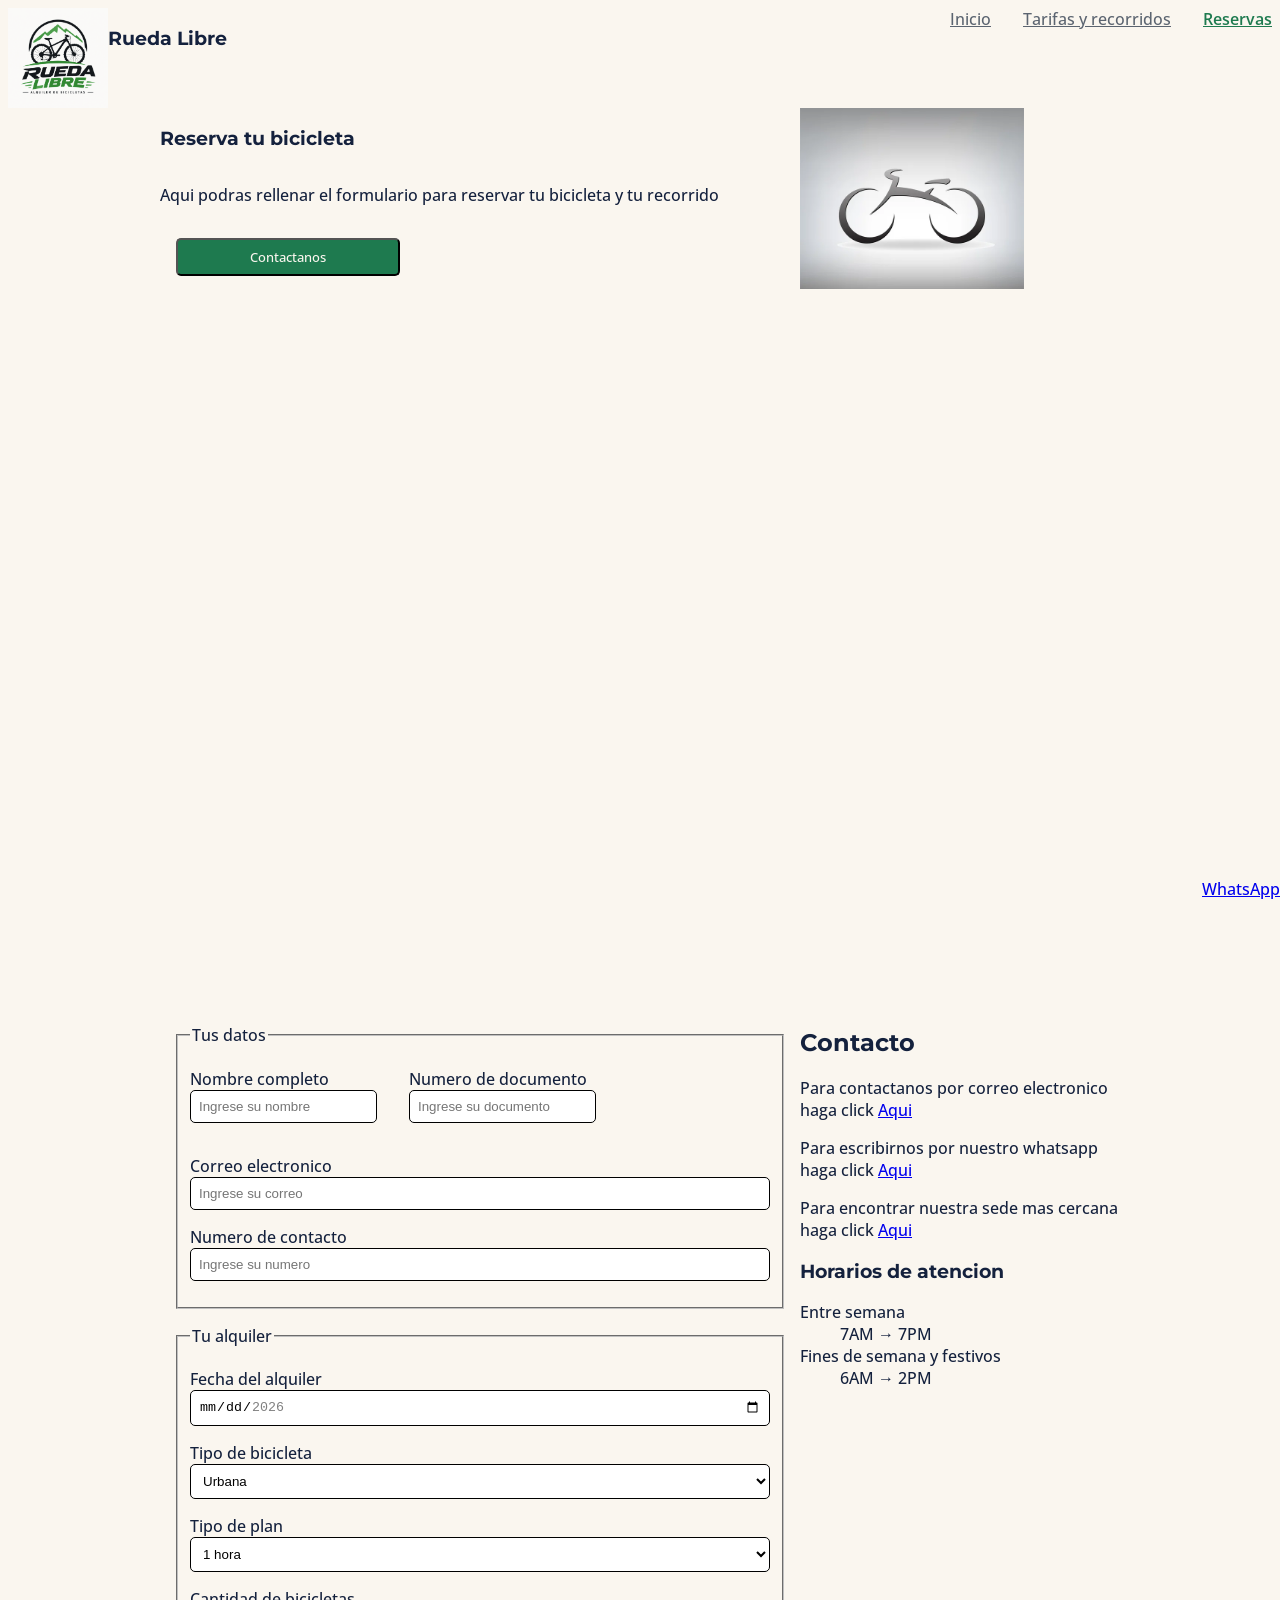
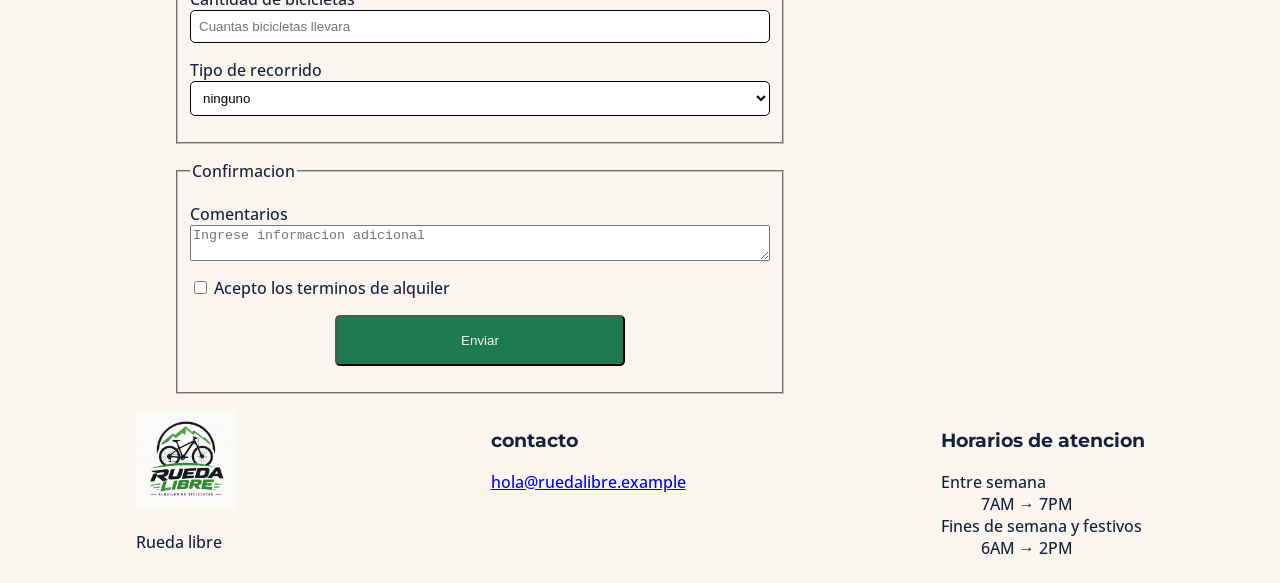
<file: paginas/reservas.html>
<!DOCTYPE html>
<html lang="es">
<head>
    <meta charset="UTF-8">
    <meta name="viewport" content="width=device-width, initial-scale=1.0">
    <title>Reservas Rueda libre</title>
    <link rel="stylesheet" href="../css/style.css">

    <link rel="preconnect" href="https://fonts.googleapis.com">
    <link rel="preconnect" href="https://fonts.gstatic.com" crossorigin>
    <link href="https://fonts.googleapis.com/css2?family=Montserrat:ital,wght@0,100..900;1,100..900&display=swap" rel="stylesheet">

    <link rel="preconnect" href="https://fonts.googleapis.com">
    <link rel="preconnect" href="https://fonts.gstatic.com" crossorigin>
    <link href="https://fonts.googleapis.com/css2?family=Montserrat:ital,wght@0,100..900;1,100..900&family=Open+Sans:ital,wght@0,300..800;1,300..800&display=swap" rel="stylesheet">
</head>
<body>

    <header>

        <div id="logo-titulo">

            <img src="../img/logo.png" alt="logo">
            <h3>Rueda Libre</h3>

        </div>

        <nav id="menu">
            <a href="../index.html" class="inactivo">Inicio</a>
            <a href="tarifas.html" class="inactivo">Tarifas y recorridos</a>
            <a href="reservas.html" class="activo">Reservas</a>
        </nav>

    </header>

    <main>

    <section id="bienvenida">
        <article>
    <h1>Reserva tu bicicleta</h1>
    <p>Aqui podras rellenar el formulario para reservar tu bicicleta y tu recorrido</p>
    <button class="reservar-ahora"><a href="mailto: hola@ruedalibre.example" target="_blank">Contactanos</a></button>
        </article>
    <img src="../img/imagen-portada.webp" alt="logo">
    </section>
    
    
    <section id="contenido">
    
    <section id="formulario-reserva">

        <form action="" method="post">
            <fieldset>
                <legend>Tus datos</legend>
            <div id="nombre-doc">
            <p id="input">
            <label for="nombre">Nombre completo</label>
            <input id="nombre" type="text" name="nombre" placeholder="Ingrese su nombre" required minlength="3" title="Ingrese minimo 3 caracteres">
            </p>
            <p id="input">
            <label for="documento">Numero de documento</label>
            <input id="documento" name="documento" type="text" placeholder="Ingrese su documento" required minlength="6" maxlength="10" title="su documento debe tener entre 6 y 10 caracteres">
            </p>
            </div>
            <p id="input">
            <label for="correo">Correo electronico</label>
            <input id="correo" name="correo" type="email" placeholder="Ingrese su correo" required title="este campo es obligatorio">
            </p>
            <p id="input">
            <label for="numero">Numero de contacto</label>
            <input id="numero" name="numero" type="number" placeholder="Ingrese su numero" required min="3000000000" max="3999999999" title="El numero de telefono debe empezar por 3 y tener 10 caracteres">
            </p>
            </fieldset>
            <fieldset>
            <legend>Tu alquiler</legend>
            <p id="input">
            <label for="fecha">Fecha del alquiler</label>
            <input id="fecha" name="fecha" type="date" min="2026-11-01" max="2026-12-30" required title="solo se aceptan reservas entre el 1/11/26 y el 30/12/26">
            </p>
            <p id="input">
            <label for="tipo-bicicleta">Tipo de bicicleta</label>
            <select name="tipo-bicicleta" id="tipo-bicicleta" required title="este campo es obligatorio">
                <option value="1">Urbana</option>
                <option value="2">Montaña</option>
                <option value="3">Electrica</option>

            </select>
            </p>
            <p id="input">
            <label for="tipo-plan">Tipo de plan</label>
            <select name="tipo-plan" id="tipo-plan" required title="este campo es obligatorio">

                <option value="1">1 hora</option>
                <option value="2">Medio dia</option>
                <option value="3">1 dia</option>

            </select>
            </p>
            <p id="input">
            <label for="cantidad-bicicletas">Cantidad de bicicletas</label>
            <input id="cantidad-bicicletas" name="cantidad-bicicletas" type="number" placeholder="Cuantas bicicletas llevara" required min="1" max="6" title="solo puedes reservar entre 1 y 6 bicicletas">
            </p>
            <p id="input">
            <label for="tipo-recorrido">Tipo de recorrido</label>
            <select name="tipo-recorrido" id="tipo-recorrido">

                <option value="1">ninguno</option>
                <option value="2">Rio y parques</option>
                <option value="3">Sabores de barrio</option>
                <option value="4">Reto las palmas</option>

            </select>
            </p>
            </fieldset>
            <fieldset>
            <legend>Confirmacion</legend>
            <p id="input">
            <label for="comentario">Comentarios</label>
            <textarea name="comentario" id="comentario" placeholder="Ingrese informacion adicional" maxlength="300" title="este campo tiene un maximo de 300 caracteres"></textarea>
            </p>
            <p id="input">
            <label for="terminos">
                <input type="checkbox" name="terminos" id="terminos" required title="este campo es obligatorio">
                Acepto los terminos de alquiler
            </label>
            </p>
            <p id="boton">
            <button type="submit">Enviar</button>
            </p>
            </fieldset>
        </form>

    </section>

    <section id="formulario-soporte">

        <h2>Contacto</h2>

        <p>Para contactanos por correo electronico haga click <a href="mailto: hola@ruedalibre.example" target="_blank">Aqui</a></p>
        <p>Para escribirnos por nuestro whatsapp haga click <a href="https://wa.me/573000000000" target="_blank">Aqui</a></p>
        <p>Para encontrar nuestra sede mas cercana haga click <a target="_blank" href="https://www.google.com/maps/place/De+Moda+Outlet/@6.2193884,-75.5859549,17z/data=!3m1!4b1!4m6!3m5!1s0x8e4429e1dab04e05:0x5a77c25c8a5faf3a!8m2!3d6.2193831!4d-75.5833746!16s%2Fg%2F11gv_xr9wj?entry=ttu&g_ep=EgoyMDI2MTAxNC4wIKXMDSoASAFQAw%3D%3D">Aqui</a></p>

        <h3>Horarios de atencion</h3>
    <dl>

        <dt>Entre semana</dt>
        <dd>7AM → 7PM</dd>

        <dt>Fines de semana y festivos</dt>
        <dd>6AM → 2PM</dd>

    </dl>
        
    </section>
    </section>

    

    </main>

    <footer>

        <section id="marca">

            <img src="../img/logo.png" alt="">
            <p>Rueda libre</p>

        </section>

        <section id="contacto">

            <h3>contacto</h3>
            <a href="mailto: hola@ruedalibre.example" target="_blank">hola@ruedalibre.example</a>

        </section>

        <section id="horario">

            <h3>Horarios de atencion</h3>
    <dl>

        <dt>Entre semana</dt>
        <dd>7AM → 7PM</dd>

        <dt>Fines de semana y festivos</dt>
        <dd>6AM → 2PM</dd>

    </dl>

        </section>
            

            <a href="https://wa.me/573000000000" target="_blank" id="whatsapp">WhatsApp</a>
    </footer>
</body>
</html>
</file>
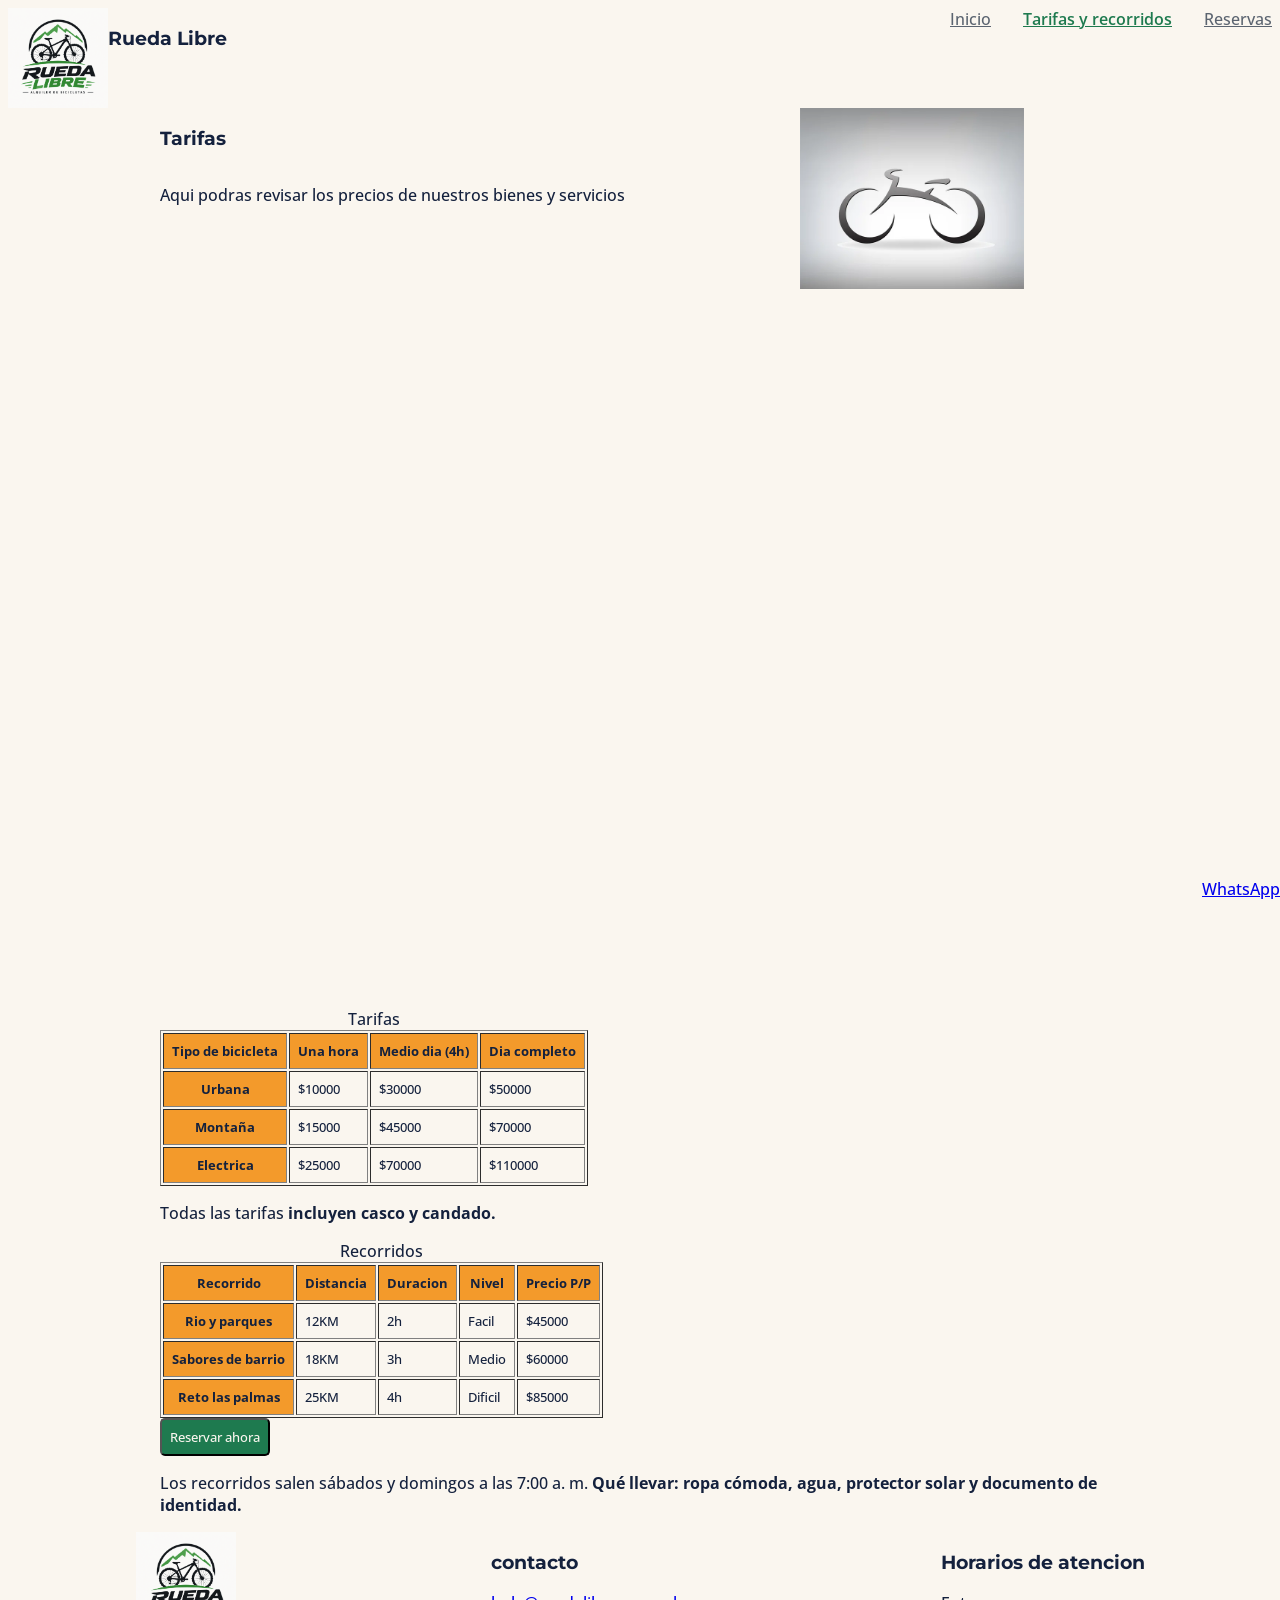
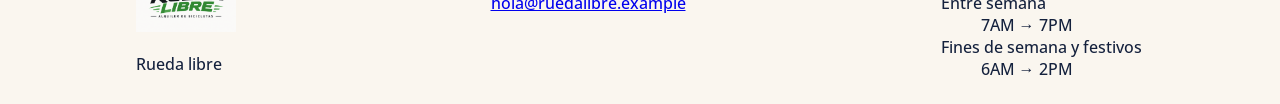
<file: paginas/tarifas.html>
<!DOCTYPE html>
<html lang="es">
<head>
    <meta charset="UTF-8">
    <meta name="viewport" content="width=device-width, initial-scale=1.0">
    <title>Tarifas Rueda Libre</title>
    <link rel="stylesheet" href="../css/style.css">

    <link rel="preconnect" href="https://fonts.googleapis.com">
    <link rel="preconnect" href="https://fonts.gstatic.com" crossorigin>
    <link href="https://fonts.googleapis.com/css2?family=Montserrat:ital,wght@0,100..900;1,100..900&display=swap" rel="stylesheet">

    <link rel="preconnect" href="https://fonts.googleapis.com">
    <link rel="preconnect" href="https://fonts.gstatic.com" crossorigin>
    <link href="https://fonts.googleapis.com/css2?family=Montserrat:ital,wght@0,100..900;1,100..900&family=Open+Sans:ital,wght@0,300..800;1,300..800&display=swap" rel="stylesheet">
</head>
<body>

    <header> 

        <div id="logo-titulo">

            <img src="../img/logo.png" alt="logo">
            <h3>Rueda Libre</h3>

        </div>

        <nav id="menu">
            <a href="../index.html" class="inactivo">Inicio</a>
            <a href="tarifas.html" class="activo">Tarifas y recorridos</a>
            <a href="reservas.html" class="inactivo">Reservas</a>
        </nav>

    </header>

    <main>

    <section id="bienvenida">
        <article>
    <h1>Tarifas</h1>

    <p>Aqui podras revisar los precios de nuestros bienes y servicios</p>
        </article>
    

    <img src="../img/imagen-portada.webp" alt="Logo">
    </section>


    <section id="tabla-bicicleta">
    <table border="1">
        <caption>Tarifas</caption>

        
        <thead>
        <tr>
        <th scope="col">Tipo de bicicleta</th>
        <th scope="col">Una hora</th>
        <th scope="col">Medio dia (4h)</th>
        <th scope="col">Dia completo</th>
        </tr>
        </thead>
        
        <tbody>
        <tr>
        <th scope="row">Urbana</td>
        <td>$10000</td>
        <td>$30000</td>
        <td>$50000</td>
        </tr>
        <tr>
        <th scope="row">Montaña</td>
        <td>$15000</td>
        <td>$45000</td>
        <td>$70000</td>
        </tr>
        <tr>
        <th scope="row">Electrica</td>
        <td>$25000</td>
        <td>$70000</td>
        <td>$110000</td>
        </tr>
        </tbody>

    </table>
    </section>

    <div id="informacion-complementaria">
    <p>Todas las tarifas <strong>incluyen casco y candado.</strong></p>
    </div>
    

    <section id="tabla-recorrido">
    <table id="recorridos" border="1">
        <caption>Recorridos</caption>
        <thead>
        <tr>
            <th scope="col">Recorrido</th>
            <th scope="col">Distancia</th>
            <th scope="col">Duracion</th>
            <th scope="col">Nivel</th>
            <th scope="col">Precio P/P</th>
        </tr>
        </thead>
        <tbody>
        <tr>
            <th scope="row">Rio y parques</td>
            <td>12KM</td>
            <td>2h</td>
            <td>Facil</td>
            <td>$45000</td>
        </tr>
        <tr>
            <th scope="row">Sabores de barrio</td>
            <td>18KM</td>
            <td>3h</td>
            <td>Medio</td>
            <td>$60000</td>
        </tr>
        <tr>
            <th scope="row">Reto las palmas</td>
            <td>25KM</td>
            <td>4h</td>
            <td>Dificil</td>
            <td>$85000</td>
        </tr>
        </tbody>
        
        
    </table>
    </section>

    <div id="informacion-complementaria">
    <button class="reservar-ahora"><a href="reservas.html">Reservar ahora</a></button>
    <div id="informacion-complementaria">
    <p>Los recorridos salen sábados y domingos a las 7:00 a. m. <strong>Qué llevar: ropa cómoda, agua, protector solar y documento de identidad.</strong></p>
    </div>
    </main>

    <footer>

        <section id="marca">

            <img src="../img/logo.png" alt="">
            <p>Rueda libre</p>

        </section>

        <section id="contacto">

            <h3>contacto</h3>
            <a href="mailto: hola@ruedalibre.example" target="_blank">hola@ruedalibre.example</a>

        </section>

        <section id="horario">

            <h3>Horarios de atencion</h3>
    <dl>

        <dt>Entre semana</dt>
        <dd>7AM → 7PM</dd>

        <dt>Fines de semana y festivos</dt>
        <dd>6AM → 2PM</dd>

    </dl>

        </section>
            

            <a href="https://wa.me/573000000000" target="_blank" id="whatsapp">WhatsApp</a>
    </footer>
    
</body>
</html>
</file>
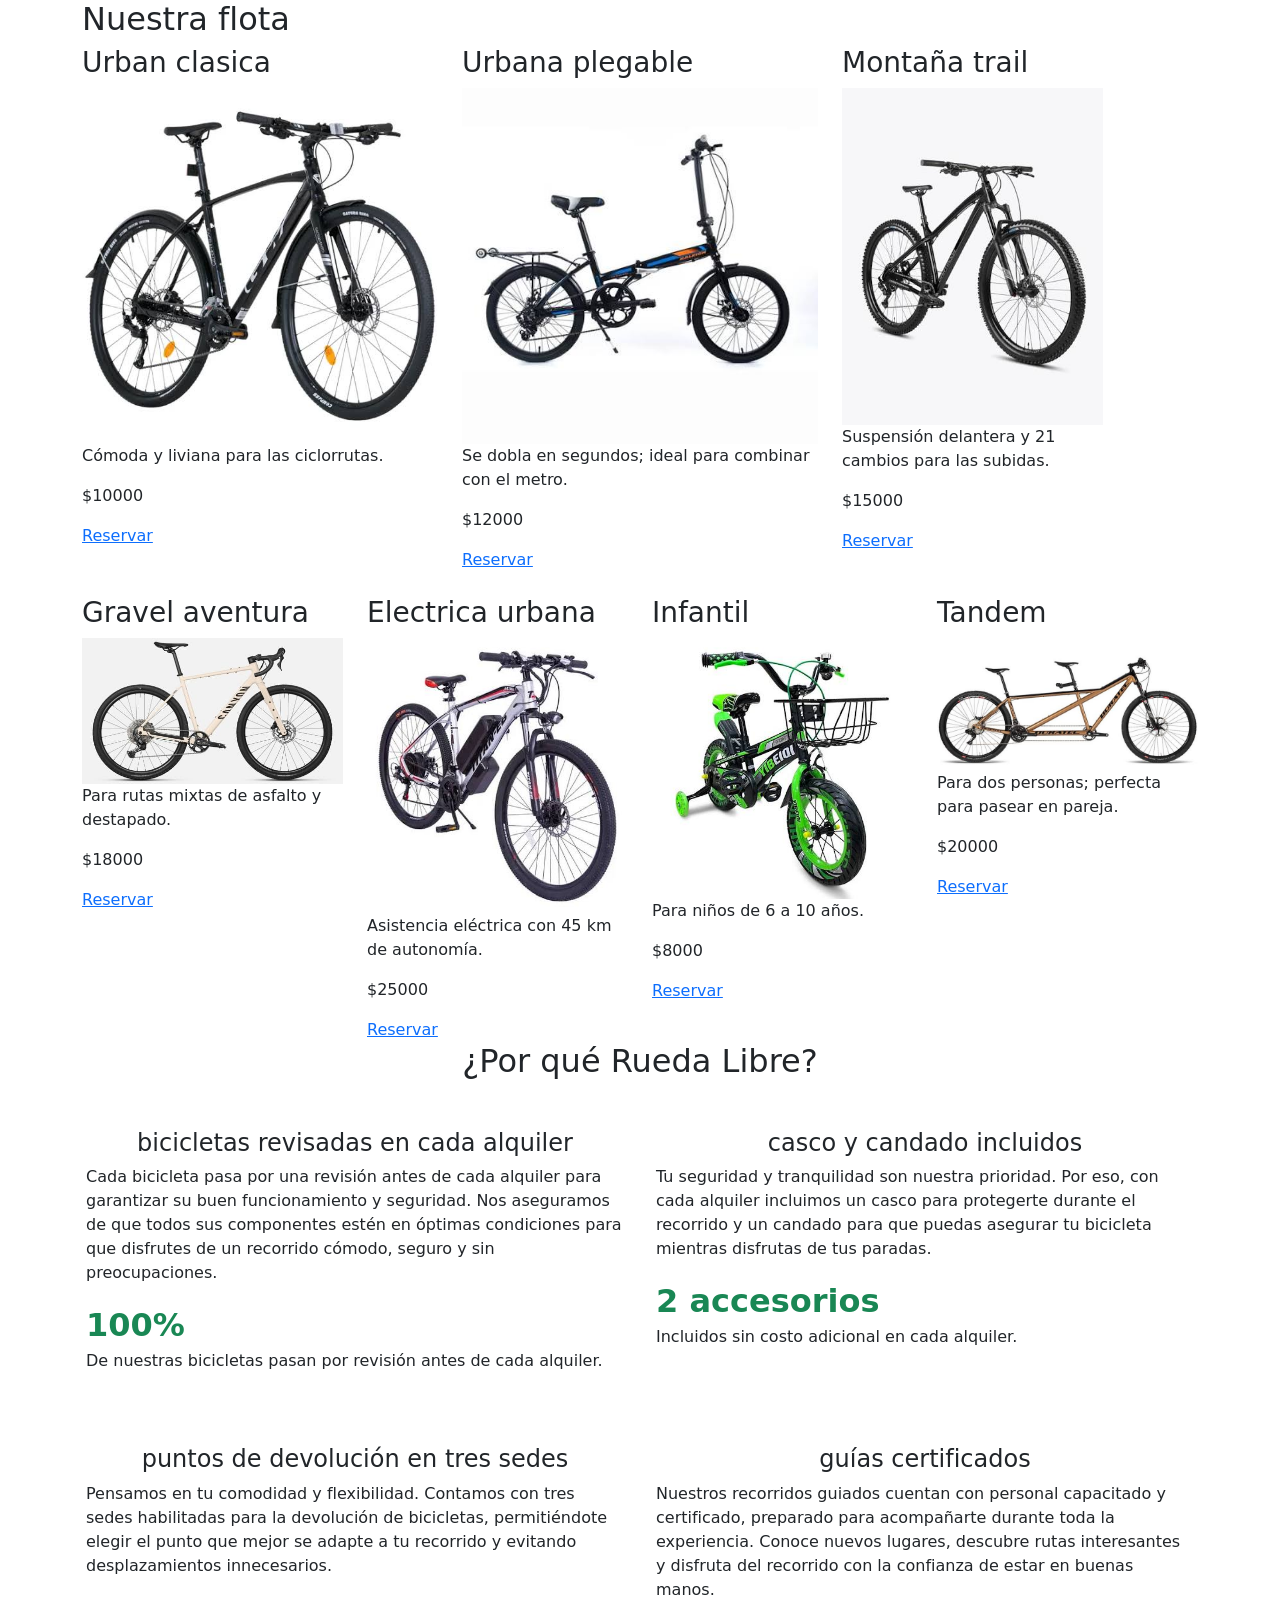
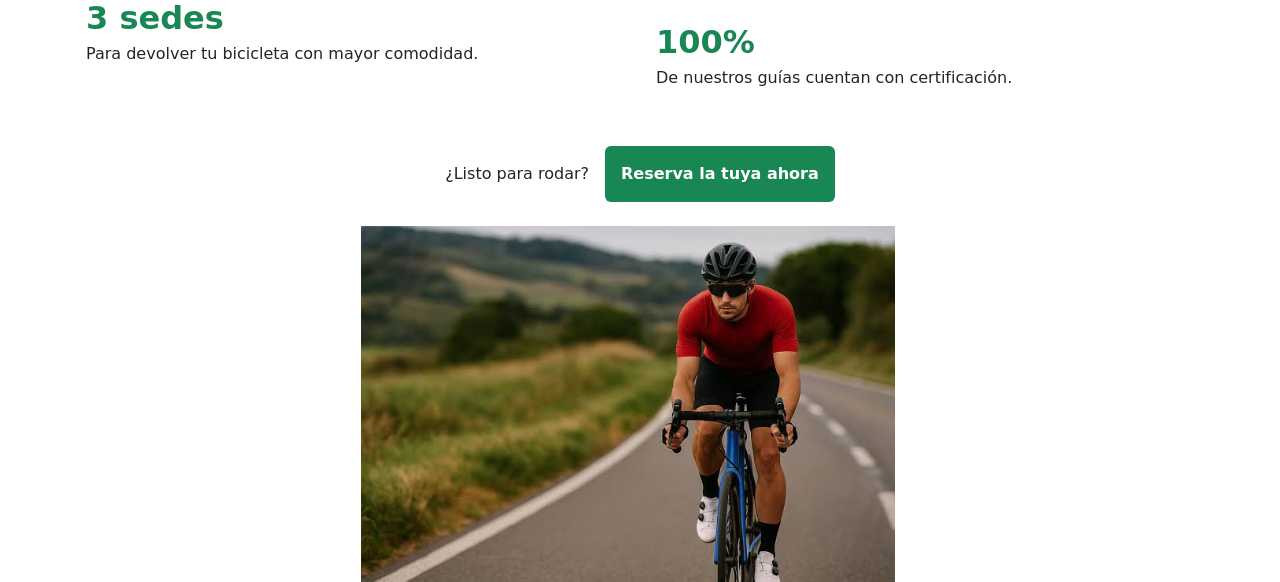
<file: pruebas/catalogo-bootstrap.html>
<!doctype html>
<html lang="es">
<head>
    <meta charset="utf-8">
    <meta name="viewport" content="width=device-width, initial-scale=1">
    <title>Catálogo Bootstrap</title>
    <link href="https://cdn.jsdelivr.net/npm/bootstrap@5.3.8/dist/css/bootstrap.min.css" rel="stylesheet" integrity="sha384-sRIl4kxILFvY47J16cr9ZwB07vP4J8+LH7qKQnuqkuIAvNWLzeN8tE5YBujZqJLB" crossorigin="anonymous">
</head>

<body>
<main class="container">

    <h2>Nuestra flota</h2>
    <section class="row g-4 row-cols-12 row-cols-sm-6 row-cols-lg-4 row-cols-xl-3" >

        <article>

            <h3>Urban clasica</h3>
            <img src="../img/img-urbana-clasica.jpeg" class="img-fluid" alt="bicicleta urbana clasica">
            <p id="descripcion">Cómoda y liviana para las ciclorrutas.</p>
            <p id="precio">$10000</p>
            <a href="paginas/reservas.html">Reservar</a>

        </article>
        <article>

            <h3>Urbana plegable</h3>
            <img src="../img/img-urbana-plegable.jpeg" class="img-fluid" alt="bicicleta plegable" >
            <p id="descripcion">Se dobla en segundos; ideal para combinar con el metro.</p>
            <p id="precio">$12000</p>
            <a href="paginas/reservas.html">Reservar</a>

        </article>
        <article class="col-12 col-sm-6 col-lg-4 col-xl-3">

            <h3>Montaña trail</h3>
            <img src="../img/img-montaña-trail.jpeg" class="img-fluid" alt="Bicicleta montaña trail">
            <p id="descripcion">Suspensión delantera y 21 cambios para las subidas.</p>
            <p id="precio">$15000</p>
            <a href="paginas/reservas.html">Reservar</a>

        </article>
        <article class="col-12 col-sm-6 col-lg-4 col-xl-3">

            <h3>Gravel aventura</h3>
            <img src="../img/img-gravel-aventura.jpeg" class="img-fluid" alt="Bicicleta gravel aventura">
            <p id="descripcion">Para rutas mixtas de asfalto y destapado.</p>
            <p id="precio">$18000</p>
            <a href="paginas/reservas.html">Reservar</a>

        </article>
        <article class="col-12 col-sm-6 col-lg-4 col-xl-3">

            <h3>Electrica urbana</h3>
            <img src="../img/img-electrica.jpeg" class="img-fluid" alt="Bicicleta electrica">
            <p id="descripcion">Asistencia eléctrica con 45 km de autonomía.</p>
            <p id="precio">$25000</p>
            <a href="paginas/reservas.html">Reservar</a>

        </article>
        <article class="col-12 col-sm-6 col-lg-4 col-xl-3">

            <h3>Infantil</h3>
            <img src="../img/img-infantil.jpeg" class="img-fluid" alt="Bicicleta infantil">
            <p id="descripcion">Para niños de 6 a 10 años.</p>
            <p id="precio">$8000</p>
            <a href="paginas/reservas.html">Reservar</a>

        </article>
        <article class="col-12 col-sm-6 col-lg-4 col-xl-3">

            <h3>Tandem</h3>
            <img src="../img/img-tandem.jpeg" class="img-fluid" alt="Bicicleta tandem">
            <p id="descripcion">Para dos personas; perfecta para pasear en pareja.</p>
            <p id="precio">$20000</p>
            <a href="paginas/reservas.html">Reservar</a>

        </article>

    </section>


    <section class="row g-4">

        <h2 class="text-center">¿Por qué Rueda Libre?</h2>

        <article class="col-12 col-sm-6 p-3">
        <h4 class="text-center">bicicletas revisadas en cada alquiler</h4>
        <p>Cada bicicleta pasa por una revisión antes de cada alquiler para garantizar su buen funcionamiento y seguridad. Nos aseguramos de que todos sus componentes estén en óptimas condiciones para que disfrutes de un recorrido cómodo, seguro y sin preocupaciones.</p>
        <p class="text-success fs-2 mb-0"><strong>100%</strong></p>
        <p>De nuestras bicicletas pasan por revisión antes de cada alquiler.</p>
        </article>
        <article class="col-12 col-sm-6 p-3">
        <h4 class="text-center">casco y candado incluidos</h4>
        <p>Tu seguridad y tranquilidad son nuestra prioridad. Por eso, con cada alquiler incluimos un casco para protegerte durante el recorrido y un candado para que puedas asegurar tu bicicleta mientras disfrutas de tus paradas.</p>
        <p class="text-success fs-2 mb-0"><strong>2 accesorios</strong></p>
        <p>Incluidos sin costo adicional en cada alquiler.</p>
        </article>
        <article class="col-12 col-sm-6 p-3">
        <h4 class="text-center">puntos de devolución en tres sedes</h4>
        <p>Pensamos en tu comodidad y flexibilidad. Contamos con tres sedes habilitadas para la devolución de bicicletas, permitiéndote elegir el punto que mejor se adapte a tu recorrido y evitando desplazamientos innecesarios.</p>
        <p class="text-success fs-2 mb-0"><strong>3 sedes</strong></p>
        <p>Para devolver tu bicicleta con mayor comodidad.</p>
        </article>
        <article class="col-12 col-sm-6 p-3">
        <h4 class="text-center">guías certificados</h4>
        <p>Nuestros recorridos guiados cuentan con personal capacitado y certificado, preparado para acompañarte durante toda la experiencia. Conoce nuevos lugares, descubre rutas interesantes y disfruta del recorrido con la confianza de estar en buenas manos.</p>
        <p class="text-success fs-2 mb-0"><strong>100%</strong></p>
        <p>De nuestros guías cuentan con certificación.</p>
        </article>
        <article class="d-flex flex-column flex-md-row align-items-center justify-content-center gap-3">
        <p class="mb-0">¿Listo para rodar?</p>
        <a href="../paginas/reservas.html" class="bg-success text-white p-3 rounded text-decoration-none fw-bold">Reserva la tuya ahora</a>
        </article>
        <article class="row justify-content-center">

            <img src="../img/ciclista.jpg" alt="imagen decorativa" class="d-none d-md-block w-50 mt-4">

        </article>

    </section>




</main>

    <script src="https://cdn.jsdelivr.net/npm/bootstrap@5.3.8/dist/js/bootstrap.bundle.min.js" integrity="sha384-FKyoEForCGlyvwx9Hj09JcYn3nv7wiPVlz7YYwJrWVcXK/BmnVDxM+D2scQbITxI" crossorigin="anonymous"></script>
</body>
</html>
</file>
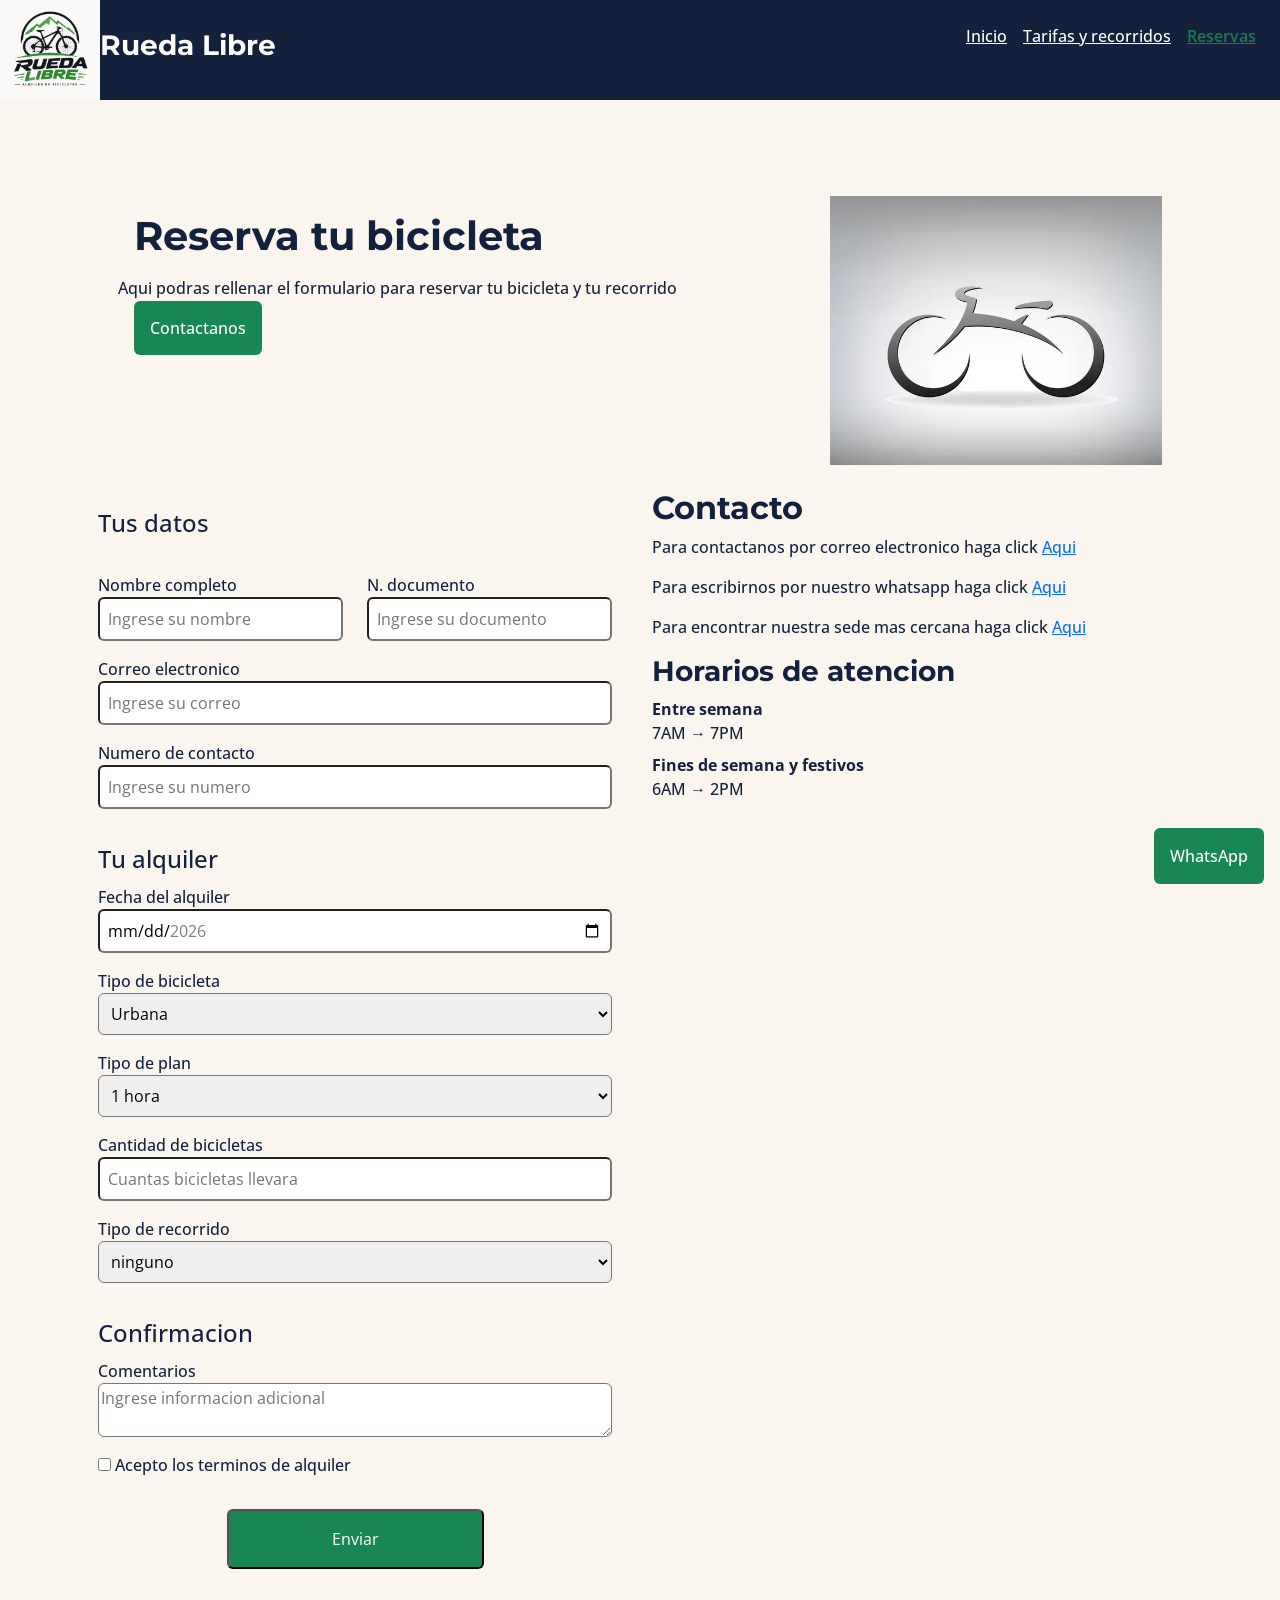
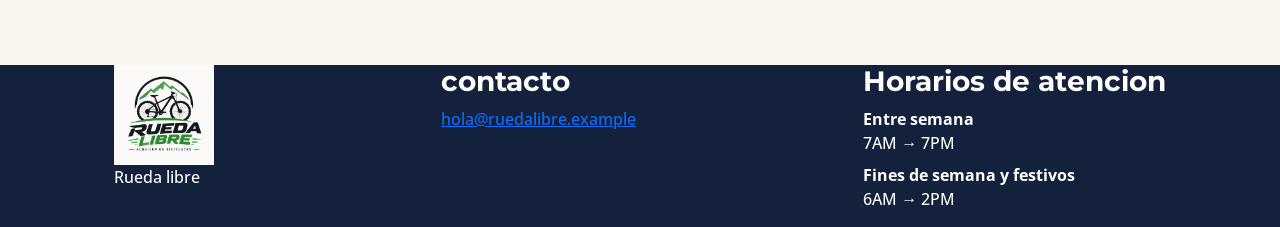
<file: pruebas/reservas-bootstrap.html>
<!DOCTYPE html>
<html lang="es">
<head>
    <meta charset="UTF-8">
    <meta name="viewport" content="width=device-width, initial-scale=1.0">
    <title>Reservas Rueda libre</title>
    <link href="https://cdn.jsdelivr.net/npm/bootstrap@5.3.8/dist/css/bootstrap.min.css" rel="stylesheet" integrity="sha384-sRIl4kxILFvY47J16cr9ZwB07vP4J8+LH7qKQnuqkuIAvNWLzeN8tE5YBujZqJLB" crossorigin="anonymous">
    <link rel="stylesheet" href="style.css">

    <link rel="preconnect" href="https://fonts.googleapis.com">
    <link rel="preconnect" href="https://fonts.gstatic.com" crossorigin>
    <link href="https://fonts.googleapis.com/css2?family=Montserrat:ital,wght@0,100..900;1,100..900&display=swap" rel="stylesheet">

    <link rel="preconnect" href="https://fonts.googleapis.com">
    <link rel="preconnect" href="https://fonts.gstatic.com" crossorigin>
    <link href="https://fonts.googleapis.com/css2?family=Montserrat:ital,wght@0,100..900;1,100..900&family=Open+Sans:ital,wght@0,300..800;1,300..800&display=swap" rel="stylesheet">
</head>
<body class="d-flex flex-column gap-5">

    <header class="d-flex flex-column flex-sm-row justify-content-between">

        <div class="d-flex flex-row align-items-center">
            <div>
            <img src="../img/logo.png" alt="logo">
            </div>
            <div>
            <h3 class="text-white">Rueda Libre</h3>
        </div>

        </div>

        <nav class="d-flex flex-row m-4 gap-3" id="menu">
            <a href="index-bootstrap.html" class="inactivo">Inicio</a>
            <a href="tarifas-bootstrap.html" class="inactivo">Tarifas y recorridos</a>
            <a href="reservas-bootstrap.html" class="activo">Reservas</a>
        </nav>
        

    </header>

    <main class="container">

    <section class="row g-4 m-4">
        <article class="col-12 col-md-8 pl-4 w-80">
    <h1 class="m-3">Reserva tu bicicleta</h1>
    <p>Aqui podras rellenar el formulario para reservar tu bicicleta y tu recorrido</p>
    <a class="bg-success rounded text-white text-decoration-none p-3 m-3" href="mailto: hola@ruedalibre.example" target="_blank">Contactanos</a>
        </article>
        <article class="col-12 col-md-4">
    <img class="img-fluid"  src="../img/imagen-portada.webp" alt="logo">
        </article>
    </section>
    
    
    <section class="row g-4 row-cols-1 row-cols-md-2">
    
    <section>

        <form action="" method="post">
            <fieldset>
                <legend>Tus datos</legend>
            <div class="row g-4 row-cols-2">
            <p class="d-flex flex-column">
            <label for="nombre">Nombre completo</label>
            <input class="rounded p-2" type="text" name="nombre" placeholder="Ingrese su nombre" required minlength="3" title="Ingrese minimo 3 caracteres">
            </p>
            <p class="d-flex flex-column">
            <label for="documento">N. documento</label>
            <input class="rounded p-2" name="documento" type="text" placeholder="Ingrese su documento" required minlength="6" maxlength="10" title="su documento debe tener entre 6 y 10 caracteres">
            </p>
            </div>
            <p class="d-flex flex-column">
            <label for="correo">Correo electronico</label>
            <input class="rounded p-2" name="correo" type="email" placeholder="Ingrese su correo" required title="este campo es obligatorio">
            </p>
            <p class="d-flex flex-column">
            <label for="numero">Numero de contacto</label>
            <input class="rounded p-2" name="numero" type="number" placeholder="Ingrese su numero" required min="3000000000" max="3999999999" title="El numero de telefono debe empezar por 3 y tener 10 caracteres">
            </p>
            </fieldset>
            <fieldset>
            <legend>Tu alquiler</legend>
            <p class="d-flex flex-column">
            <label for="fecha">Fecha del alquiler</label>
            <input class="rounded p-2" name="fecha" type="date" min="2026-11-01" max="2026-12-30" required title="solo se aceptan reservas entre el 1/11/26 y el 30/12/26">
            </p>
            <p class="d-flex flex-column">
            <label for="tipo-bicicleta">Tipo de bicicleta</label>
            <select class="p-2 rounded" name="tipo-bicicleta" required title="este campo es obligatorio">
                <option value="1">Urbana</option>
                <option value="2">Montaña</option>
                <option value="3">Electrica</option>

            </select>
            </p>
            <p class="d-flex flex-column">
            <label for="tipo-plan">Tipo de plan</label>
            <select class="p-2 rounded" name="tipo-plan" required title="este campo es obligatorio">

                <option value="1">1 hora</option>
                <option value="2">Medio dia</option>
                <option value="3">1 dia</option>

            </select>
            </p>
            <p class="d-flex flex-column">
            <label for="cantidad-bicicletas">Cantidad de bicicletas</label>
            <input  class="rounded p-2" name="cantidad-bicicletas" type="number" placeholder="Cuantas bicicletas llevara" required min="1" max="6" title="solo puedes reservar entre 1 y 6 bicicletas">
            </p>
            <p class="d-flex flex-column" id="input">
            <label for="tipo-recorrido">Tipo de recorrido</label>
            <select class="p-2 rounded" name="tipo-recorrido">

                <option value="1">ninguno</option>
                <option value="2">Rio y parques</option>
                <option value="3">Sabores de barrio</option>
                <option value="4">Reto las palmas</option>

            </select>
            </p>
            </fieldset>
            <fieldset>
            <legend>Confirmacion</legend>
            <p class="d-flex flex-column">
            <label for="comentario">Comentarios</label>
            <textarea class="rounded"  name="comentario" id="comentario" placeholder="Ingrese informacion adicional" maxlength="300" title="este campo tiene un maximo de 300 caracteres"></textarea>
            </p>
            <p class="d-flex flex-column">
            <label for="terminos">
                <input type="checkbox" name="terminos" id="terminos" required title="este campo es obligatorio">
                Acepto los terminos de alquiler
            </label>
            </p>
            <p class="text-center">
            <button class="bg-success rounded text-white text-decoration-none p-3 w-50 m-3" type="submit">Enviar</button>
            </p>
            </fieldset>
        </form>

    </section>

    <section>

        <h2>Contacto</h2>

        <p>Para contactanos por correo electronico haga click <a href="mailto: hola@ruedalibre.example" target="_blank">Aqui</a></p>
        <p>Para escribirnos por nuestro whatsapp haga click <a href="https://wa.me/573000000000" target="_blank">Aqui</a></p>
        <p>Para encontrar nuestra sede mas cercana haga click <a target="_blank" href="https://www.google.com/maps/place/De+Moda+Outlet/@6.2193884,-75.5859549,17z/data=!3m1!4b1!4m6!3m5!1s0x8e4429e1dab04e05:0x5a77c25c8a5faf3a!8m2!3d6.2193831!4d-75.5833746!16s%2Fg%2F11gv_xr9wj?entry=ttu&g_ep=EgoyMDI2MTAxNC4wIKXMDSoASAFQAw%3D%3D">Aqui</a></p>

        <h3>Horarios de atencion</h3>
    <dl>

        <dt>Entre semana</dt>
        <dd>7AM → 7PM</dd>

        <dt>Fines de semana y festivos</dt>
        <dd>6AM → 2PM</dd>

    </dl>
        
    </section>
    </section>

    

    </main>

    <footer class="d-flex flex-column flex-sm-row justify-content-around">

        <section id="marca">

            <img src="../img/logo.png" alt="">
            <p>Rueda libre</p>

        </section>

        <section id="contacto">

            <h3>contacto</h3>
            <a href="mailto: hola@ruedalibre.example" target="_blank">hola@ruedalibre.example</a>

        </section>

        <section id="horario">

            <h3>Horarios de atencion</h3>
    <dl>

        <dt>Entre semana</dt>
        <dd>7AM → 7PM</dd>

        <dt>Fines de semana y festivos</dt>
        <dd>6AM → 2PM</dd>

    </dl>

        </section>
            

            <a class="bg-success rounded text-white text-decoration-none p-3 m-3" href="https://wa.me/573000000000" target="_blank" id="whatsapp">WhatsApp</a>
    </footer>
    <script src="https://cdn.jsdelivr.net/npm/bootstrap@5.3.8/dist/js/bootstrap.bundle.min.js" integrity="sha384-FKyoEForCGlyvwx9Hj09JcYn3nv7wiPVlz7YYwJrWVcXK/BmnVDxM+D2scQbITxI" crossorigin="anonymous"></script>
</body>
</html>
</file>
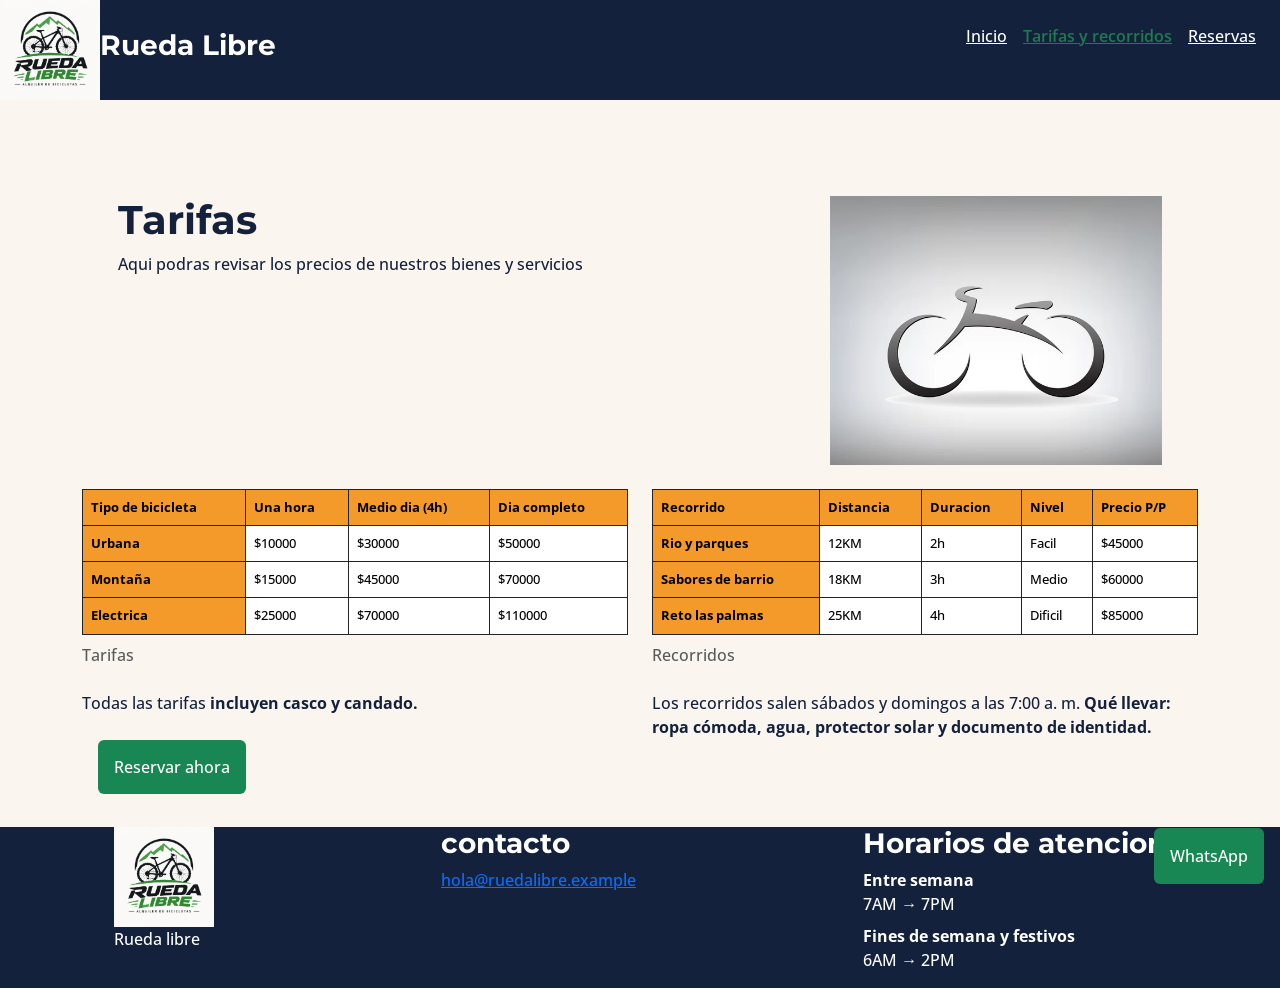
<file: pruebas/tarifas-bootstrap.html>
<!DOCTYPE html>
<html lang="es">
<head>
    <meta charset="UTF-8">
    <meta name="viewport" content="width=device-width, initial-scale=1.0">
    <title>Tarifas Rueda Libre</title>
    <link href="https://cdn.jsdelivr.net/npm/bootstrap@5.3.8/dist/css/bootstrap.min.css" rel="stylesheet" integrity="sha384-sRIl4kxILFvY47J16cr9ZwB07vP4J8+LH7qKQnuqkuIAvNWLzeN8tE5YBujZqJLB" crossorigin="anonymous">
    <link rel="stylesheet" href="style.css">

    <link rel="preconnect" href="https://fonts.googleapis.com">
    <link rel="preconnect" href="https://fonts.gstatic.com" crossorigin>
    <link href="https://fonts.googleapis.com/css2?family=Montserrat:ital,wght@0,100..900;1,100..900&display=swap" rel="stylesheet">

    <link rel="preconnect" href="https://fonts.googleapis.com">
    <link rel="preconnect" href="https://fonts.gstatic.com" crossorigin>
    <link href="https://fonts.googleapis.com/css2?family=Montserrat:ital,wght@0,100..900;1,100..900&family=Open+Sans:ital,wght@0,300..800;1,300..800&display=swap" rel="stylesheet">
</head>
<body class="d-flex flex-column gap-5">

    <header class="d-flex flex-column flex-sm-row justify-content-between">

        <div class="d-flex flex-row align-items-center">
            <div>
            <img src="../img/logo.png" alt="logo">
            </div>
            <div>
            <h3 class="text-white">Rueda Libre</h3>
        </div>

        </div>

        <nav class="d-flex flex-row m-4 gap-3" id="menu">
            <a href="index-bootstrap.html" class="inactivo">Inicio</a>
            <a href="tarifas-bootstrap.html" class="activo">Tarifas y recorridos</a>
            <a href="reservas-bootstrap.html" class="inactivo">Reservas</a>
        </nav>
        

    </header>

    <main class="container gap-5">

    <section class="row g-4 m-4">
        <article class="col-12 col-md-8 pl-4 w-80">
    <h1>Tarifas</h1>

    <p>Aqui podras revisar los precios de nuestros bienes y servicios</p>
        </article>
    
        <article class="col-12 col-md-4">
    <img class="img-fluid" src="../img/imagen-portada.webp" alt="Logo">
        </article>
    </section>

    <section class="row g-4 row-cols-1 row-cols-lg-2">

    <section>
    <section id="tabla-bicicleta" class="">
    <table class="table table-bordered border-dark caption-side-top">
        <caption>Tarifas</caption>

        
        <thead>
        <tr>
        <th scope="col">Tipo de bicicleta</th>
        <th scope="col">Una hora</th>
        <th scope="col">Medio dia (4h)</th>
        <th scope="col">Dia completo</th>
        </tr>
        </thead>
        
        <tbody>
        <tr>
        <th scope="row">Urbana</td>
        <td>$10000</td>
        <td>$30000</td>
        <td>$50000</td>
        </tr>
        <tr>
        <th scope="row">Montaña</td>
        <td>$15000</td>
        <td>$45000</td>
        <td>$70000</td>
        </tr>
        <tr>
        <th scope="row">Electrica</td>
        <td>$25000</td>
        <td>$70000</td>
        <td>$110000</td>
        </tr>
        </tbody>

    </table>
    </section>

    <div id="informacion-complementaria">
    <p>Todas las tarifas <strong>incluyen casco y candado.</strong></p>
    </div>
    </section>
    
    <section>
    <section id="tabla-recorrido">
    <table class="table table-bordered border-dark caption-side-top">
        <caption>Recorridos</caption>
        <thead>
        <tr>
            <th scope="col">Recorrido</th>
            <th scope="col">Distancia</th>
            <th scope="col">Duracion</th>
            <th scope="col">Nivel</th>
            <th scope="col">Precio P/P</th>
        </tr>
        </thead>
        <tbody>
        <tr>
            <th scope="row">Rio y parques</td>
            <td>12KM</td>
            <td>2h</td>
            <td>Facil</td>
            <td>$45000</td>
        </tr>
        <tr>
            <th scope="row">Sabores de barrio</td>
            <td>18KM</td>
            <td>3h</td>
            <td>Medio</td>
            <td>$60000</td>
        </tr>
        <tr>
            <th scope="row">Reto las palmas</td>
            <td>25KM</td>
            <td>4h</td>
            <td>Dificil</td>
            <td>$85000</td>
        </tr>
        </tbody>
        
        
    </table>
    </section>

    
    <div id="informacion-complementaria">
    <p>Los recorridos salen sábados y domingos a las 7:00 a. m. <strong>Qué llevar: ropa cómoda, agua, protector solar y documento de identidad.</strong></p>
    </div>
    </section>
    </section>

    <a class="bg-success rounded text-white text-decoration-none p-3 m-3" href="reservas.html">Reservar ahora</a>
    </main>

    <footer class="d-flex flex-column flex-sm-row justify-content-around">

        <section id="marca">

            <img src="../img/logo.png" alt="">
            <p>Rueda libre</p>

        </section>

        <section id="contacto">

            <h3>contacto</h3>
            <a href="mailto: hola@ruedalibre.example" target="_blank">hola@ruedalibre.example</a>

        </section>

        <section id="horario">

            <h3>Horarios de atencion</h3>
    <dl>

        <dt>Entre semana</dt>
        <dd>7AM → 7PM</dd>

        <dt>Fines de semana y festivos</dt>
        <dd>6AM → 2PM</dd>

    </dl>

        </section>
            

            <a class="bg-success rounded text-white text-decoration-none p-3 m-3" href="https://wa.me/573000000000" target="_blank" id="whatsapp">WhatsApp</a>
    </footer>
    <script src="https://cdn.jsdelivr.net/npm/bootstrap@5.3.8/dist/js/bootstrap.bundle.min.js" integrity="sha384-FKyoEForCGlyvwx9Hj09JcYn3nv7wiPVlz7YYwJrWVcXK/BmnVDxM+D2scQbITxI" crossorigin="anonymous"></script>
</body>
</html>
</file>
<file: css/style.css>
/*configuraciones generales*/
* {
    box-sizing: border-box;
}



:root{

    /*colores*/
    --verde-ruta:#1E7A4F;
    --naranja-pedal:#F39A2B;
    --azul-noche:#14213D;
    --crema:#FAF6EF;
    --gris-asfalto:#5B6470;

    /*fuentes*/

    --fuente-titulos: "Montserrat", sans-serif;
    --grosor-titulos: 700;

    --fuente-textos: "Open Sans", sans-serif;
    --grosor-textos: 500;
    
    /* Escala de espaciado */

    --espaciado-pequeno: 0.5rem;
    --espaciado-mediano: 1rem;
    --espaciado-grande: 2rem;

}

body{

    font-family: var(--fuente-textos);
    font-weight: var(--grosor-textos);

    background-color: var(--crema);
    color: var(--azul-noche);
    gap: var(--espaciado-grande);

}

main{

    max-width: 60rem;
    width: 100%;
    margin-inline:auto ;

}

/*Fuentes de texto*/
a{

    font-family: var(--fuente-textos);
    font-weight: var(--grosor-textos);

}

h1, h2, h3{

    font-family: var(--fuente-titulos);
    font-weight: var(--grosor-titulos);

}

/*Header*/

header{

    display: flex;
    flex-direction: column;
    justify-content: space-between;

}

header #logo-titulo{

    display: flex;
    flex-direction: row;

}

header img{

    width: 100px;

}

/*Nav bar*/
#menu{

    display: flex;
    gap: var(--espaciado-grande);
    flex-wrap: wrap;

}

#menu .inactivo { color: var(--gris-asfalto); }
.activo { color: var(--verde-ruta); font-weight: 600; }


#menu a:hover{

    font-weight: 900;

}

#menu a:focus{

    font-weight: 900;

}

/*botones de funciones adicionales*/
.reservar-ahora{

    border-radius: 5px;
    background-color: var(--verde-ruta);
    padding: var(--espaciado-pequeno);

}

.reservar-ahora a{

    color: var(--crema);
    text-decoration: none;

}

.reservar-ahora:hover{

    background-color: #1b5e20;

}

/*Formulario*/
input{

    border-radius: 5px;
    border: 1px solid;
    outline: none;

}

input:focus{

    border-color: var(--gris-asfalto);
    outline: 2px solid #a5d6a7;

}

select{

    border-radius: 5px;
    border: 1px solid;
    outline: none;
    padding: var(--espaciado-pequeno);
    background-color: #ffffff;

}

select:focus{

    border-color: var(--gris-asfalto);
    outline: 2px solid #a5d6a7;

}

#input{

    display: flex;
    flex-direction: column;

}

#input input{

    padding: var(--espaciado-pequeno);

}

#boton button{

    padding: var(--espaciado-mediano);
    width: 50%;
    margin-inline: auto;
    background-color: var(--verde-ruta);
    color: var(--crema);
    border-radius: 5px;

}

#boton{

display: flex;
flex-direction: column;

}

fieldset{

    margin: var(--espaciado-mediano);

}

#nombre-doc{

    display: flex;
    flex-direction: row;
    gap: var(--espaciado-grande);
    width: 100%;

}
#nombre-doc input{

    width: 100%;

}


/*Flota y rutas*/

#flota , #rutas{

    display: grid;
    grid-template-columns: 1fr;
    gap: var(--espaciado-mediano);

}

#flota , #rutas {

    display: grid;
    grid-template-columns: 1fr;
    gap: var(--espaciado-mediano);

}

#flota article, #rutas article{

    border: solid 1px black;
    border-radius: 7px;
    padding: var(--espaciado-pequeno);
    display: flex;
    flex-direction: column;

}

#flota article img{

    width: 100px;

}

#rutas article img{

    width: 100%;

}

#img-2{

    width: 100%;

}

/*Contenido reservas*/   
#contenido{

    display: grid;
    grid-template-columns: 1fr;

}


/*Portada*/
#bienvenida{

    min-height: 100vh;
    display: grid;
    grid-template-columns:1fr;

}

#bienvenida img{

    width: 70%;

}

#bienvenida button{

    max-width: 14rem;
    margin: var(--espaciado-mediano);

}

#bienvenida article{

    display: flex;
    flex-direction: column;

}

/*Seccion encuentranos, pagina principal*/

#encuentranos{

    display: flex;
    flex-direction: column;

}

#encuentranos button{

    width: 20%;

}

#encuentranos img{

    width: 50%;

}

/*Tarjeta de bicicleta*/

#venta-bicicleta{

    border: 1px solid;
    border-radius: 7px;
    margin: var(--espaciado-mediano);
    padding: var(--espaciado-pequeno);

}

#venta-bicicleta img{

    width: 100%;

}
/*Tarjeta recorridos*/
#venta-recorridos{

    border: 1px solid;
    border-radius: 7px;
    margin: var(--espaciado-mediano);
    padding: var(--espaciado-pequeno);
    
}

#venta-recorridos img{

    width: 100%;

}

/*Tablas*/
#tabla-bicicleta table tr th, td{

    font-size: 0.8rem;

}

#tabla-recorrido table tr th, td{

    font-size: 0.8rem;

}

#tabla-bicicleta table tr th{

    background-color: var(--naranja-pedal);

}

#tabla-recorrido table tr th{

    background-color: var(--naranja-pedal);

}

/*Footer*/

footer{

    position: relative;
    display: flex;
    flex-direction: column;
    justify-content: space-around;

}


footer #marca img{

    width: 100px;

}

#whatsapp{

    position: fixed;
    right: 0;
    bottom: 0;
    

}

/*Estilos para pantalla de tablet*/

@media (min-width: 768px){

    header{

    display: flex;
    flex-direction: row;
    justify-content: space-between;

}
    
    #bienvenida{

    min-height: 100vh;
    display: grid;
    grid-template-columns: 2fr 1fr;

}
#contenido{

    display: grid;
    grid-template-columns: 2fr 1fr;

} 
#flota , #rutas{

    display: grid;
    grid-template-columns: repeat(3, 1fr) ;
    gap: var(--espaciado-mediano);

}

footer{

    position: relative;
    display: flex;
    flex-direction: row;
    justify-content: space-around;

}

#tabla-bicicleta table tr th, td{

    padding: var(--espaciado-pequeno);

}

#tabla-recorrido table tr th, td{

    padding: var(--espaciado-pequeno);

}

}

@media (min-width: 1200px){

    header{

    display: flex;
    flex-direction: row;
    justify-content: space-between;

}

    #bienvenida{

    min-height: 100vh;
    display: grid;
    grid-template-columns: 2fr 1fr;

}
#contenido{

    display: grid;
    grid-template-columns: 2fr 1fr;

} 
#flota , #rutas{

    display: grid;
    grid-template-columns: repeat(3, 1fr) ;
    gap: var(--espaciado-mediano);

}

footer{

    position: relative;
    display: flex;
    flex-direction: row;
    justify-content: space-around;

}

#tabla-bicicleta table tr th, td{

    padding: var(--espaciado-pequeno);

}

#tabla-recorrido table tr th, td{

    padding: var(--espaciado-pequeno);

}

}
</file>
<file: pruebas/style.css>
/*configuraciones generales*/
* {
    box-sizing: border-box;
}



:root{

    /*colores*/
    --verde-ruta:#1E7A4F;
    --naranja-pedal:#F39A2B;
    --azul-noche:#14213D;
    --crema:#FAF6EF;
    --gris-asfalto:#5B6470;

    /*fuentes*/

    --fuente-titulos: "Montserrat", sans-serif;
    --grosor-titulos: 700;

    --fuente-textos: "Open Sans", sans-serif;
    --grosor-textos: 500;
    
    /* Escala de espaciado */

    --espaciado-pequeno: 0.5rem;
    --espaciado-mediano: 1rem;
    --espaciado-grande: 2rem;

}

body{

    font-family: var(--fuente-textos);
    font-weight: var(--grosor-textos);

    background-color: var(--crema);
    color: var(--azul-noche);
    gap: var(--espaciado-grande);

}

main{

    max-width: 60rem;
    width: 100%;
    margin-inline:auto ;

}

/*Fuentes de texto*/
a{

    font-family: var(--fuente-textos);
    font-weight: var(--grosor-textos);

}

h1, h2, h3{

    font-family: var(--fuente-titulos);
    font-weight: var(--grosor-titulos);

}

/*Header*/

header{

    background-color: var(--azul-noche);

}

header img{

    width: 100px;

}

/*Nav bar*/


#menu .inactivo { color: white; }
.activo { color: var(--verde-ruta); font-weight: 600; }


#menu a:hover{

    font-weight: 900;

}

#menu a:focus{

    font-weight: 900;

}


input:focus{

    border-color: var(--gris-asfalto);
    outline: 2px solid #a5d6a7;

}



select:focus{

    border-color: var(--gris-asfalto);
    outline: 2px solid #a5d6a7;

}

fieldset{

    margin: var(--espaciado-mediano);

}

/*Tarjeta de bicicleta*/

#venta-bicicleta{

    border: 1px solid;
    border-radius: 7px;
    margin: var(--espaciado-mediano);
    padding: var(--espaciado-pequeno);

}


/*Tarjeta recorridos*/
#venta-recorridos{

    border: 1px solid;
    border-radius: 7px;
    margin: var(--espaciado-mediano);
    padding: var(--espaciado-pequeno);
    
}

/*Tablas*/
#tabla-bicicleta table tr th, td{

    font-size: 0.8rem;

}

#tabla-recorrido table tr th, td{

    font-size: 0.8rem;

}

#tabla-bicicleta table tr th{

    background-color: var(--naranja-pedal);

}

#tabla-recorrido table tr th{

    background-color: var(--naranja-pedal);

}

/*Footer*/

footer{

    background-color: var(--azul-noche);
    color: white;

}


footer #marca img{

    width: 100px;

}

#whatsapp{

    position: fixed;
    right: 0;
    bottom: 0;
    

}

/*Estilos para pantalla de tablet*/

@media (min-width: 768px){


}

@media (min-width: 1200px){


}
</file>
